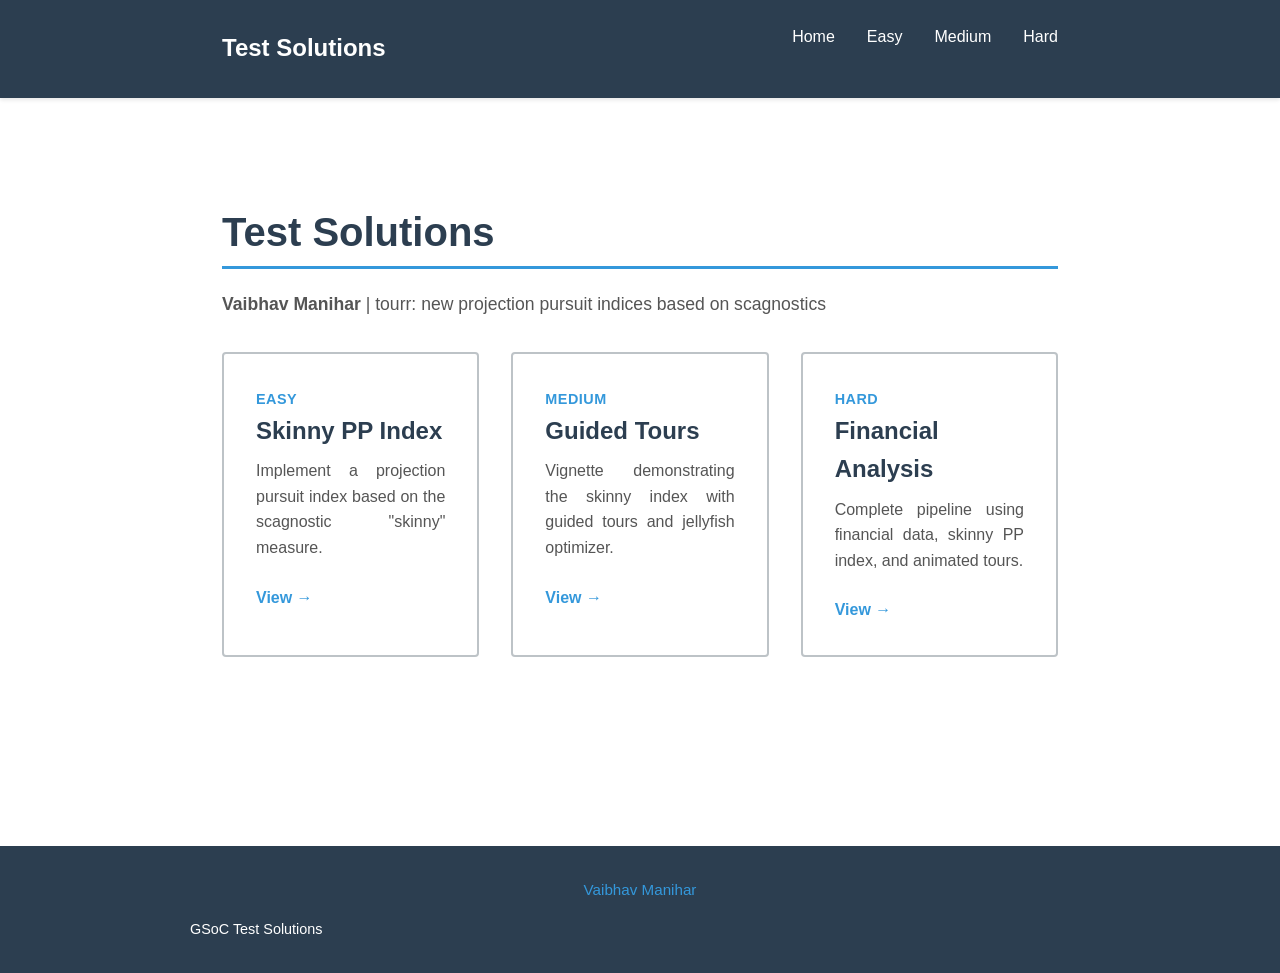
<file: index.html>
<!DOCTYPE html>
<html lang="en">
<head>
  <meta charset="UTF-8">
  <meta name="viewport" content="width=device-width, initial-scale=1.0">
  <title>Test Solutions - tourr</title>
  <link rel="stylesheet" href="style.css">
</head>
<body>
  <!-- HEADER -->
  <header>
    <div class="header-content">
      <a href="index.html" class="site-title">Test Solutions</a>
      <nav>
        <ul>
          <li><a href="index.html">Home</a></li>
          <li><a href="easy.html">Easy</a></li>
          <li><a href="medium.html">Medium</a></li>
          <li><a href="hard.html">Hard</a></li>
        </ul>
      </nav>
    </div>
  </header>

  <!-- MAIN CONTENT -->
  <main>
    <h1>Test Solutions</h1>
    
    <div class="page-intro">
      <p><strong>Vaibhav Manihar</strong> | tourr: new projection pursuit indices based on scagnostics</p>
    </div>

    <div class="section">
      
      <div class="cards-container">
        <a href="easy.html" class="card">
          <span class="card-subtitle">Easy</span>
          <div class="card-title">Skinny PP Index</div>
          <p class="card-description">
            Implement a projection pursuit index based on the scagnostic "skinny" measure.
          </p>
          <span class="card-link">View →</span>
        </a>

        <a href="medium.html" class="card">
          <span class="card-subtitle">Medium</span>
          <div class="card-title">Guided Tours</div>
          <p class="card-description">
            Vignette demonstrating the skinny index with guided tours and jellyfish optimizer.
          </p>
          <span class="card-link">View →</span>
        </a>

        <a href="hard.html" class="card">
          <span class="card-subtitle">Hard</span>
          <div class="card-title">Financial Analysis</div>
          <p class="card-description">
            Complete pipeline using financial data, skinny PP index, and animated tours.
          </p>
          <span class="card-link">View →</span>
        </a>
      </div>
    </div>


  </main>

  <!-- FOOTER -->
  <footer>
    <div class="footer-content">
      <div class="footer-links">
        <a href="https://github.com/vai-man">Vaibhav Manihar</a>
      </div>
      <div class="footer-meta">
        <p>GSoC Test Solutions</p>
      </div>
    </div>
  </footer>
</body>
</html>
</file>
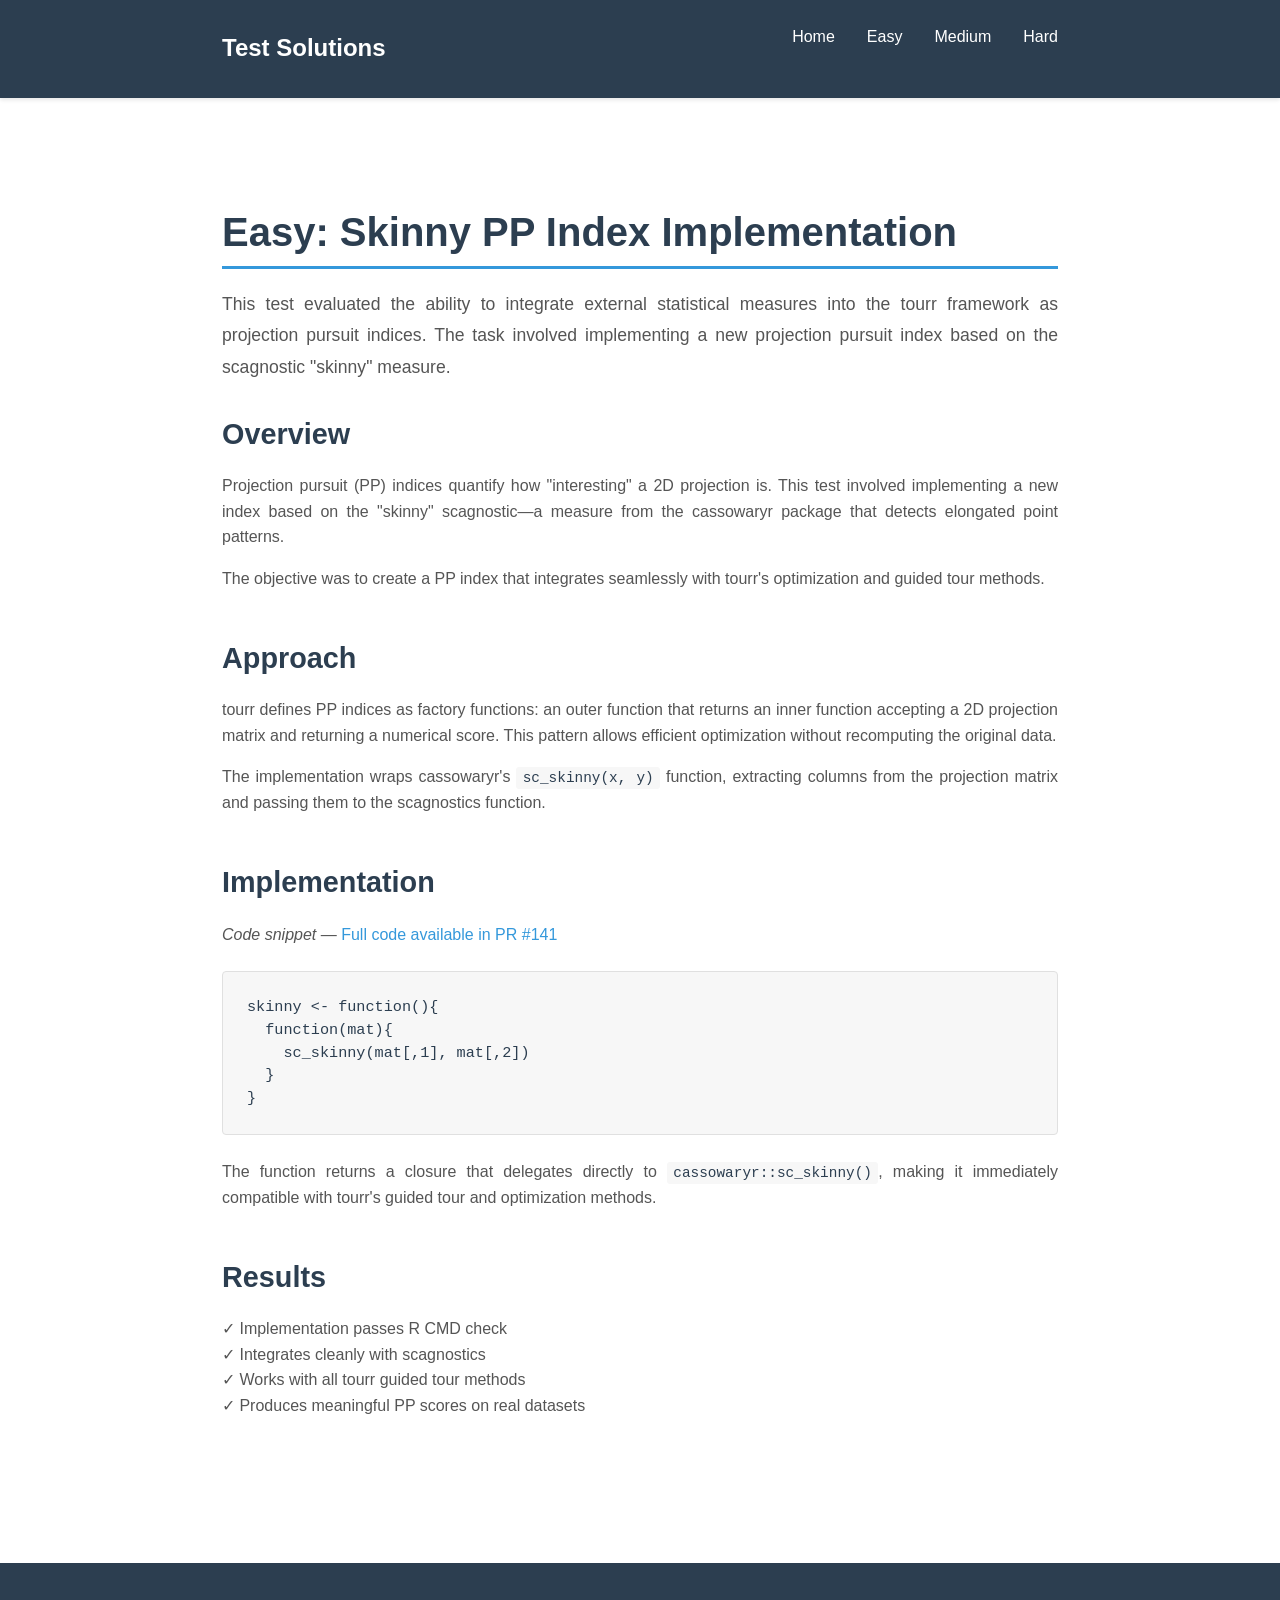
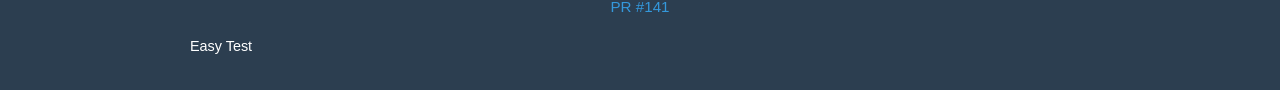
<file: easy.html>
<!DOCTYPE html>
<html lang="en">
<head>
  <meta charset="UTF-8">
  <meta name="viewport" content="width=device-width, initial-scale=1.0">
  <title>Easy - Test Solutions</title>
  <link rel="stylesheet" href="style.css">
</head>
<body>
  <!-- HEADER -->
  <header>
    <div class="header-content">
      <a href="index.html" class="site-title">Test Solutions</a>
      <nav>
        <ul>
          <li><a href="index.html">Home</a></li>
          <li><a href="easy.html">Easy</a></li>
          <li><a href="medium.html">Medium</a></li>
          <li><a href="hard.html">Hard</a></li>
        </ul>
      </nav>
    </div>
  </header>

  <!-- MAIN CONTENT -->
  <main>
    <h1>Easy: Skinny PP Index Implementation</h1>

    <div class="page-intro">
      <p>
        This test evaluated the ability to integrate external statistical measures into the tourr framework as projection pursuit indices. The task involved implementing a new projection pursuit index based on the scagnostic "skinny" measure.
      </p>
    </div>

    <!-- OVERVIEW SECTION -->
    <div class="section">
      <h2>Overview</h2>
      <p>
        Projection pursuit (PP) indices quantify how "interesting" a 2D projection is. This test involved implementing a new index based on the "skinny" scagnostic—a measure from the cassowaryr package that detects elongated point patterns.
      </p>
      <p>
        The objective was to create a PP index that integrates seamlessly with tourr's optimization and guided tour methods.
      </p>
    </div>

    <!-- APPROACH SECTION -->
    <div class="section">
      <h2>Approach</h2>
      <p>
        tourr defines PP indices as factory functions: an outer function that returns an inner function accepting a 2D projection matrix and returning a numerical score. This pattern allows efficient optimization without recomputing the original data.
      </p>
      <p>
        The implementation wraps cassowaryr's <code>sc_skinny(x, y)</code> function, extracting columns from the projection matrix and passing them to the scagnostics function.
      </p>
    </div>

    <!-- IMPLEMENTATION SECTION -->
    <div class="section">
      <h2>Implementation</h2>
      <p><em>Code snippet</em> — <a href="https://github.com/ggobi/tourr/pull/141">Full code available in PR #141</a></p>

      <pre><code>skinny <- function(){
  function(mat){
    sc_skinny(mat[,1], mat[,2])
  }
}</code></pre>

      <p>
        The function returns a closure that delegates directly to <code>cassowaryr::sc_skinny()</code>, making it immediately compatible with tourr's guided tour and optimization methods.
      </p>
    </div>

    <!-- RESULTS SECTION -->
    <div class="section">
      <h2>Results</h2>
      <p>
        ✓ Implementation passes R CMD check<br>
        ✓ Integrates cleanly with scagnostics<br>
        ✓ Works with all tourr guided tour methods<br>
        ✓ Produces meaningful PP scores on real datasets
      </p>
    </div>

    </div>
  </main>

  <!-- FOOTER -->
  <footer>
    <div class="footer-content">
      <div class="footer-links">
        <a href="https://github.com/ggobi/tourr/pull/141">PR #141</a>
      </div>
      <div class="footer-meta">
        <p>Easy Test</p>
      </div>
    </div>
  </footer>
</body>
</html>
</file>
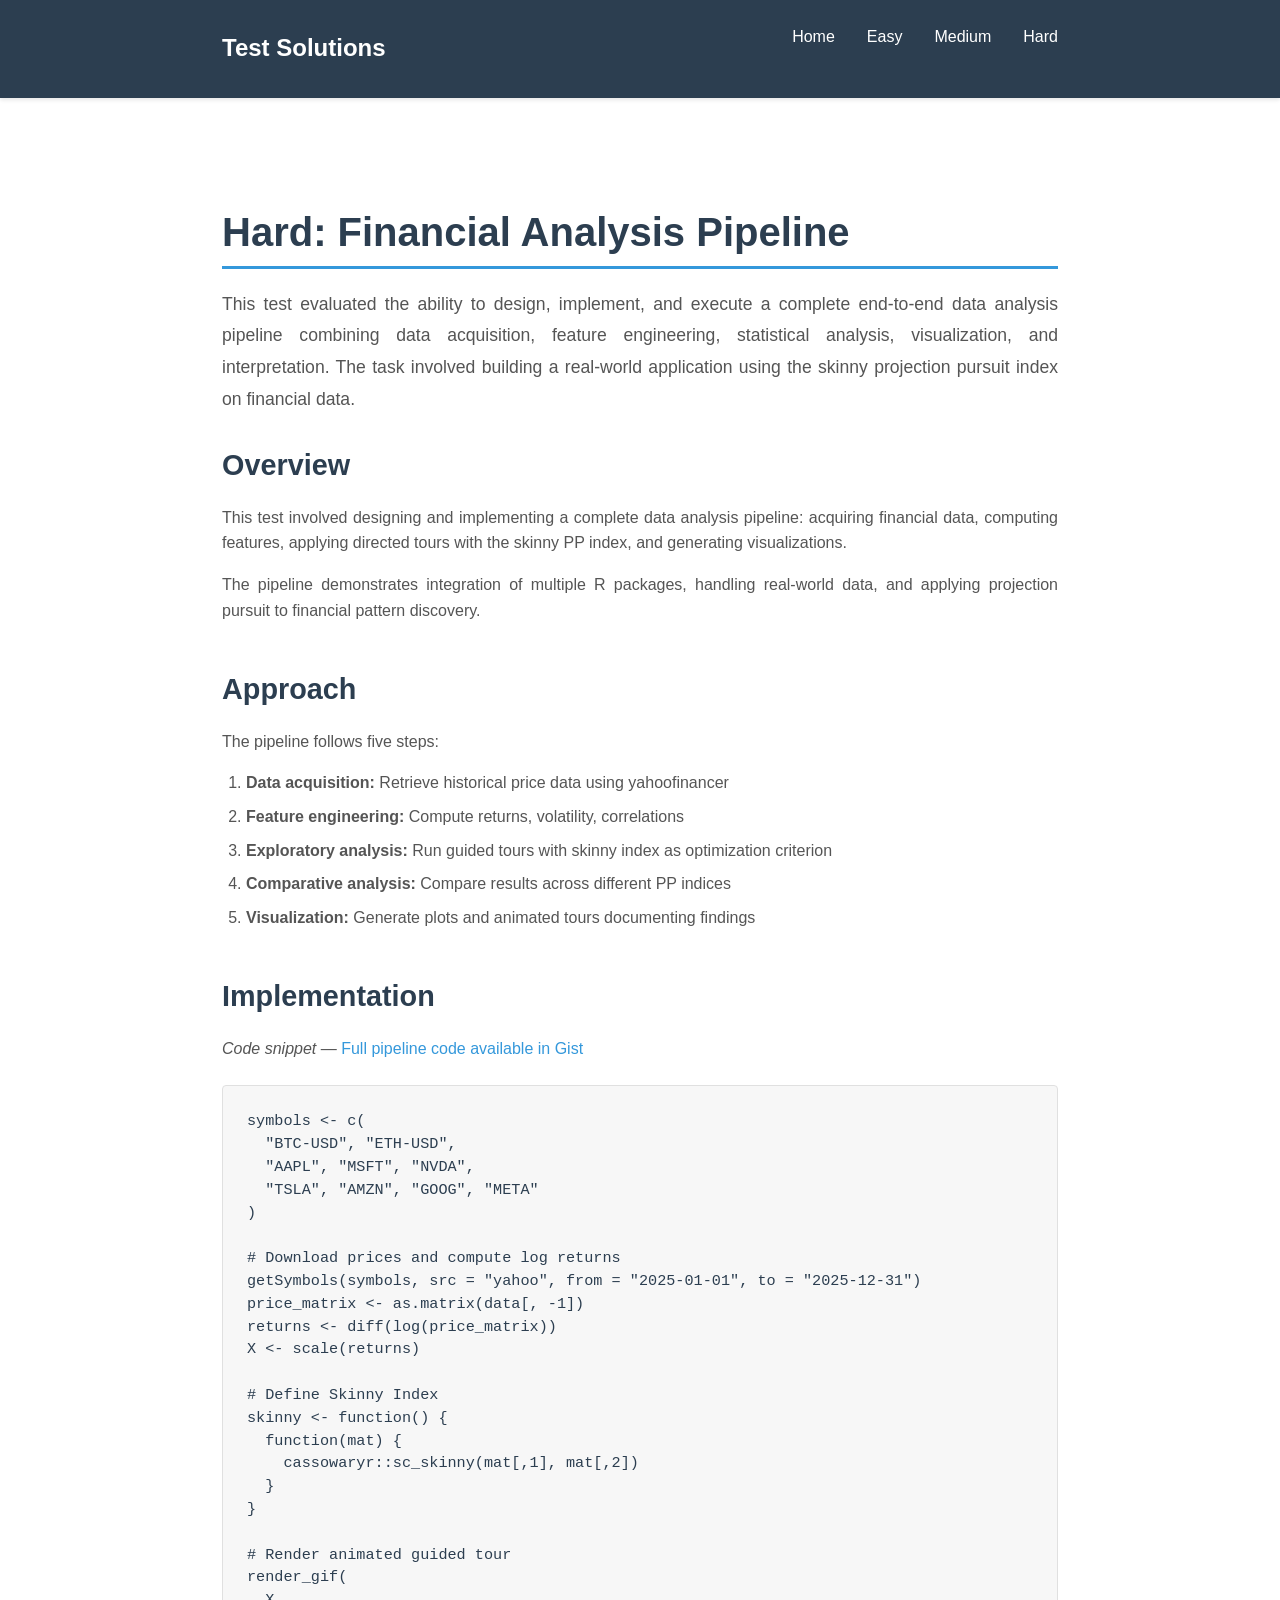
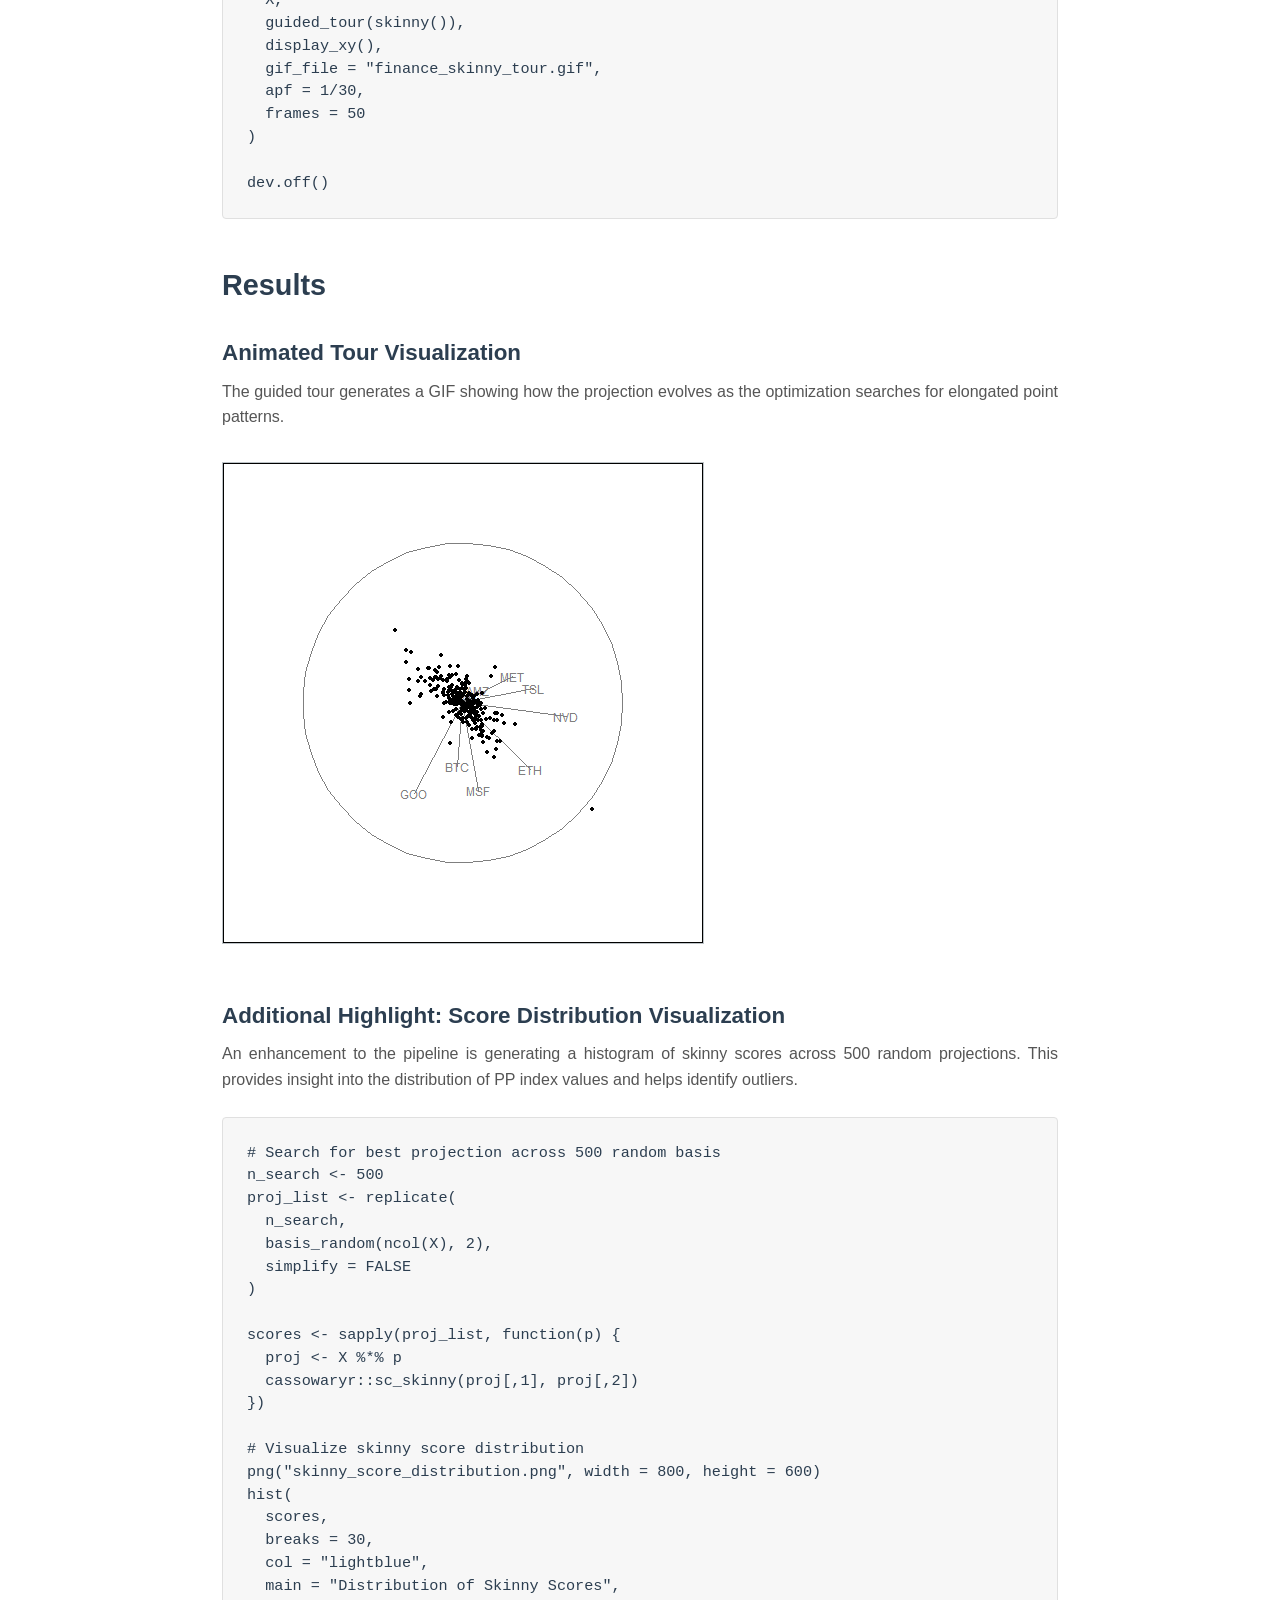
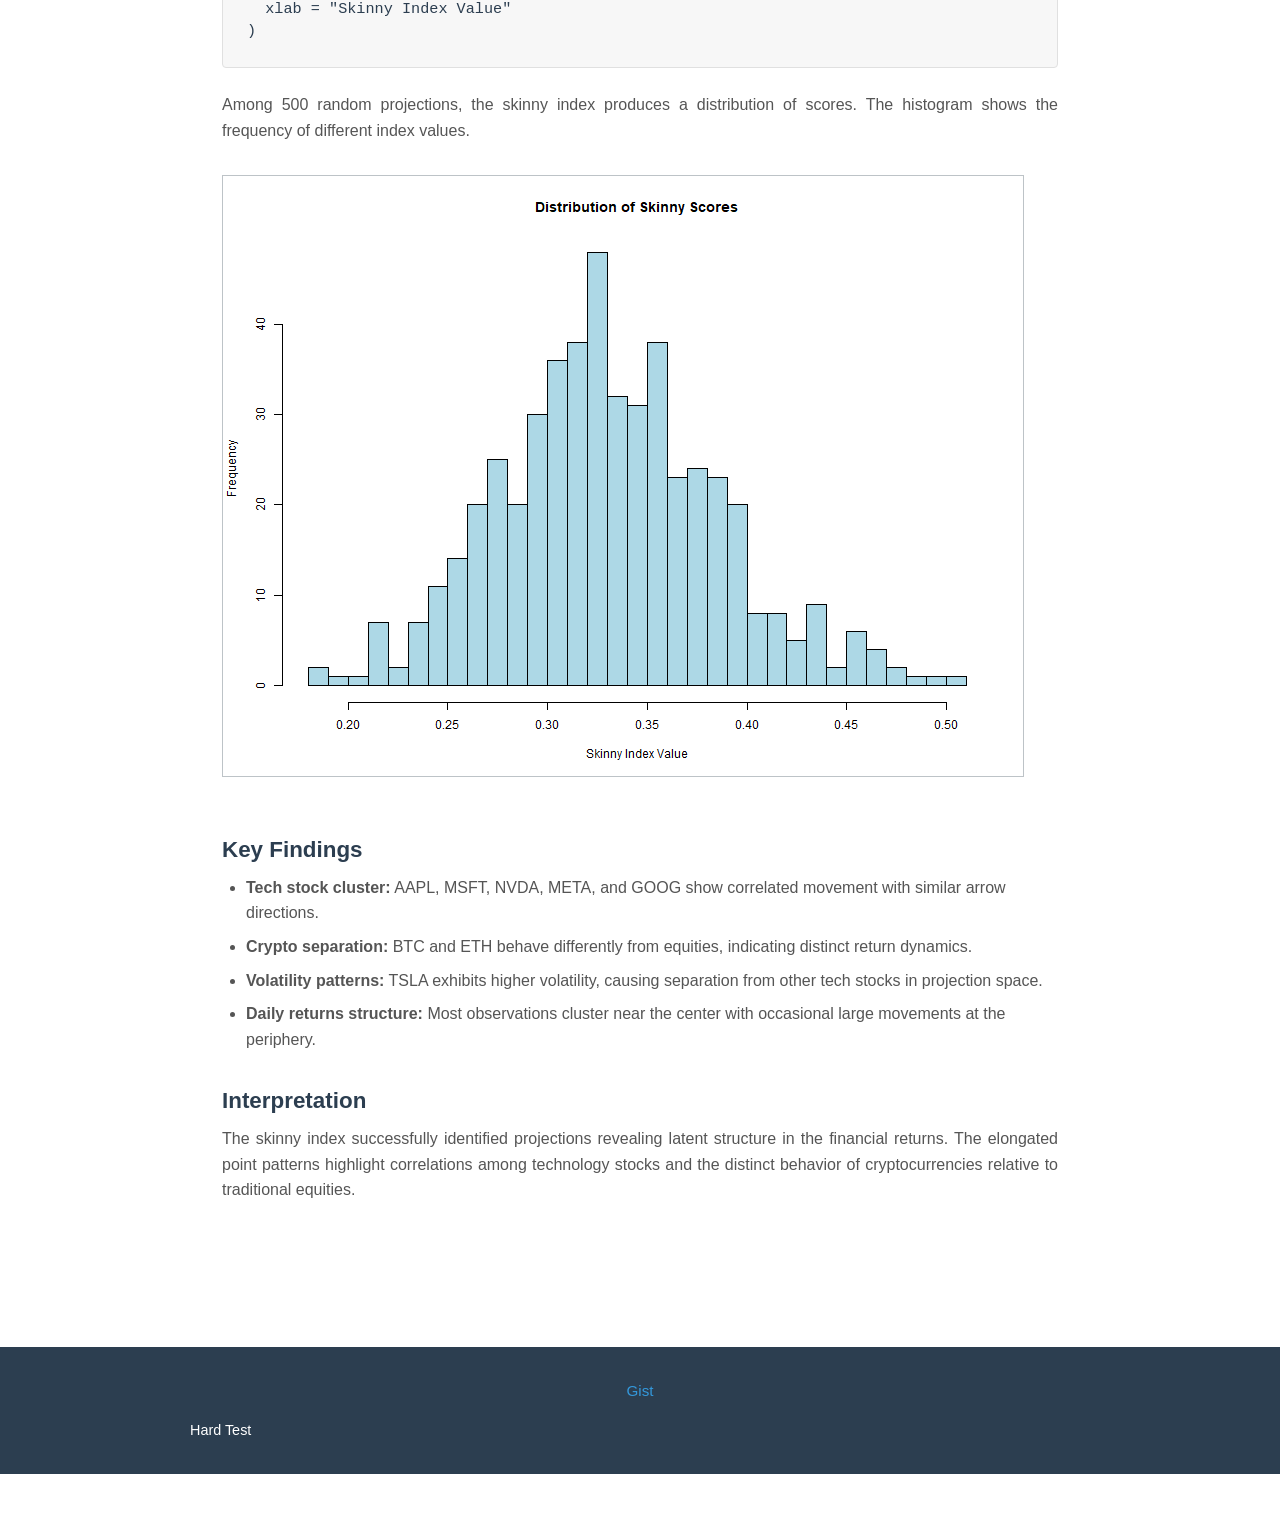
<file: hard.html>
<!DOCTYPE html>
<html lang="en">
<head>
  <meta charset="UTF-8">
  <meta name="viewport" content="width=device-width, initial-scale=1.0">
  <title>Hard - Test Solutions</title>
  <link rel="stylesheet" href="style.css">
</head>
<body>
  <!-- HEADER -->
  <header>
    <div class="header-content">
      <a href="index.html" class="site-title">Test Solutions</a>
      <nav>
        <ul>
          <li><a href="index.html">Home</a></li>
          <li><a href="easy.html">Easy</a></li>
          <li><a href="medium.html">Medium</a></li>
          <li><a href="hard.html">Hard</a></li>
        </ul>
      </nav>
    </div>
  </header>

  <!-- MAIN CONTENT -->
  <main>
    <h1>Hard: Financial Analysis Pipeline</h1>

    <div class="page-intro">
      <p>
        This test evaluated the ability to design, implement, and execute a complete end-to-end data analysis pipeline combining data acquisition, feature engineering, statistical analysis, visualization, and interpretation. The task involved building a real-world application using the skinny projection pursuit index on financial data.
      </p>
    </div>

    <!-- OVERVIEW SECTION -->
    <div class="section">
      <h2>Overview</h2>
      <p>
        This test involved designing and implementing a complete data analysis pipeline: acquiring financial data, computing features, applying directed tours with the skinny PP index, and generating visualizations.
      </p>
      <p>
        The pipeline demonstrates integration of multiple R packages, handling real-world data, and applying projection pursuit to financial pattern discovery.
      </p>
    </div>

    <!-- APPROACH SECTION -->
    <div class="section">
      <h2>Approach</h2>
      <p>
        The pipeline follows five steps:
      </p>
      <ol>
        <li><strong>Data acquisition:</strong> Retrieve historical price data using yahoofinancer</li>
        <li><strong>Feature engineering:</strong> Compute returns, volatility, correlations</li>
        <li><strong>Exploratory analysis:</strong> Run guided tours with skinny index as optimization criterion</li>
        <li><strong>Comparative analysis:</strong> Compare results across different PP indices</li>
        <li><strong>Visualization:</strong> Generate plots and animated tours documenting findings</li>
      </ol>
    </div>

    <!-- IMPLEMENTATION SECTION -->
    <div class="section">
      <h2>Implementation</h2>
      <p><em>Code snippet</em> — <a href="https://gist.github.com/Vai-Man/1831cf8cf31b08a602cb48331b519cab">Full pipeline code available in Gist</a></p>

      <pre><code>symbols <- c(
  "BTC-USD", "ETH-USD",
  "AAPL", "MSFT", "NVDA",
  "TSLA", "AMZN", "GOOG", "META"
)

# Download prices and compute log returns
getSymbols(symbols, src = "yahoo", from = "2025-01-01", to = "2025-12-31")
price_matrix <- as.matrix(data[, -1])
returns <- diff(log(price_matrix))
X <- scale(returns)

# Define Skinny Index
skinny <- function() {
  function(mat) {
    cassowaryr::sc_skinny(mat[,1], mat[,2])
  }
}

# Render animated guided tour
render_gif(
  X,
  guided_tour(skinny()),
  display_xy(),
  gif_file = "finance_skinny_tour.gif",
  apf = 1/30,
  frames = 50
)

dev.off()</code></pre>
    </div>

    <div class="section">
      <h2>Results</h2>
      
      <h3>Animated Tour Visualization</h3>
      <p>
        The guided tour generates a GIF showing how the projection evolves as the optimization searches for elongated point patterns.
      </p>
      <img src="finance_skinny_tour.gif" alt="Guided tour with skinny index" style="max-width: 100%; border: 1px solid #bdc3c7; margin: 1rem 0;">
      
      <h3>Additional Highlight: Score Distribution Visualization</h3>
      <p>
        An enhancement to the pipeline is generating a histogram of skinny scores across 500 random projections. This provides insight into the distribution of PP index values and helps identify outliers.
      </p>
      <pre><code># Search for best projection across 500 random basis
n_search <- 500
proj_list <- replicate(
  n_search,
  basis_random(ncol(X), 2),
  simplify = FALSE
)

scores <- sapply(proj_list, function(p) {
  proj <- X %*% p
  cassowaryr::sc_skinny(proj[,1], proj[,2])
})

# Visualize skinny score distribution
png("skinny_score_distribution.png", width = 800, height = 600)
hist(
  scores,
  breaks = 30,
  col = "lightblue",
  main = "Distribution of Skinny Scores",
  xlab = "Skinny Index Value"
)
</code></pre>      
      <p>
        Among 500 random projections, the skinny index produces a distribution of scores. The histogram shows the frequency of different index values.
      </p>
      <img src="skinny_score_distribution.png" alt="Distribution of skinny scores" style="max-width: 100%; border: 1px solid #bdc3c7; margin: 1rem 0;">
      
      <h3>Key Findings</h3>
      <ul>
        <li><strong>Tech stock cluster:</strong> AAPL, MSFT, NVDA, META, and GOOG show correlated movement with similar arrow directions.</li>
        <li><strong>Crypto separation:</strong> BTC and ETH behave differently from equities, indicating distinct return dynamics.</li>
        <li><strong>Volatility patterns:</strong> TSLA exhibits higher volatility, causing separation from other tech stocks in projection space.</li>
        <li><strong>Daily returns structure:</strong> Most observations cluster near the center with occasional large movements at the periphery.</li>
      </ul>
      
      <h3>Interpretation</h3>
      <p>
        The skinny index successfully identified projections revealing latent structure in the financial returns. The elongated point patterns highlight correlations among technology stocks and the distinct behavior of cryptocurrencies relative to traditional equities.
      </p>
    </div>

  </main>

  <!-- FOOTER -->
  <footer>
    <div class="footer-content">
      <div class="footer-links">
        <a href="https://gist.github.com/Vai-Man/1831cf8cf31b08a602cb48331b519cab">Gist</a>
      </div>
      <div class="footer-meta">
        <p>Hard Test</p>
      </div>
    </div>
  </footer>
</body>
</html>
</file>
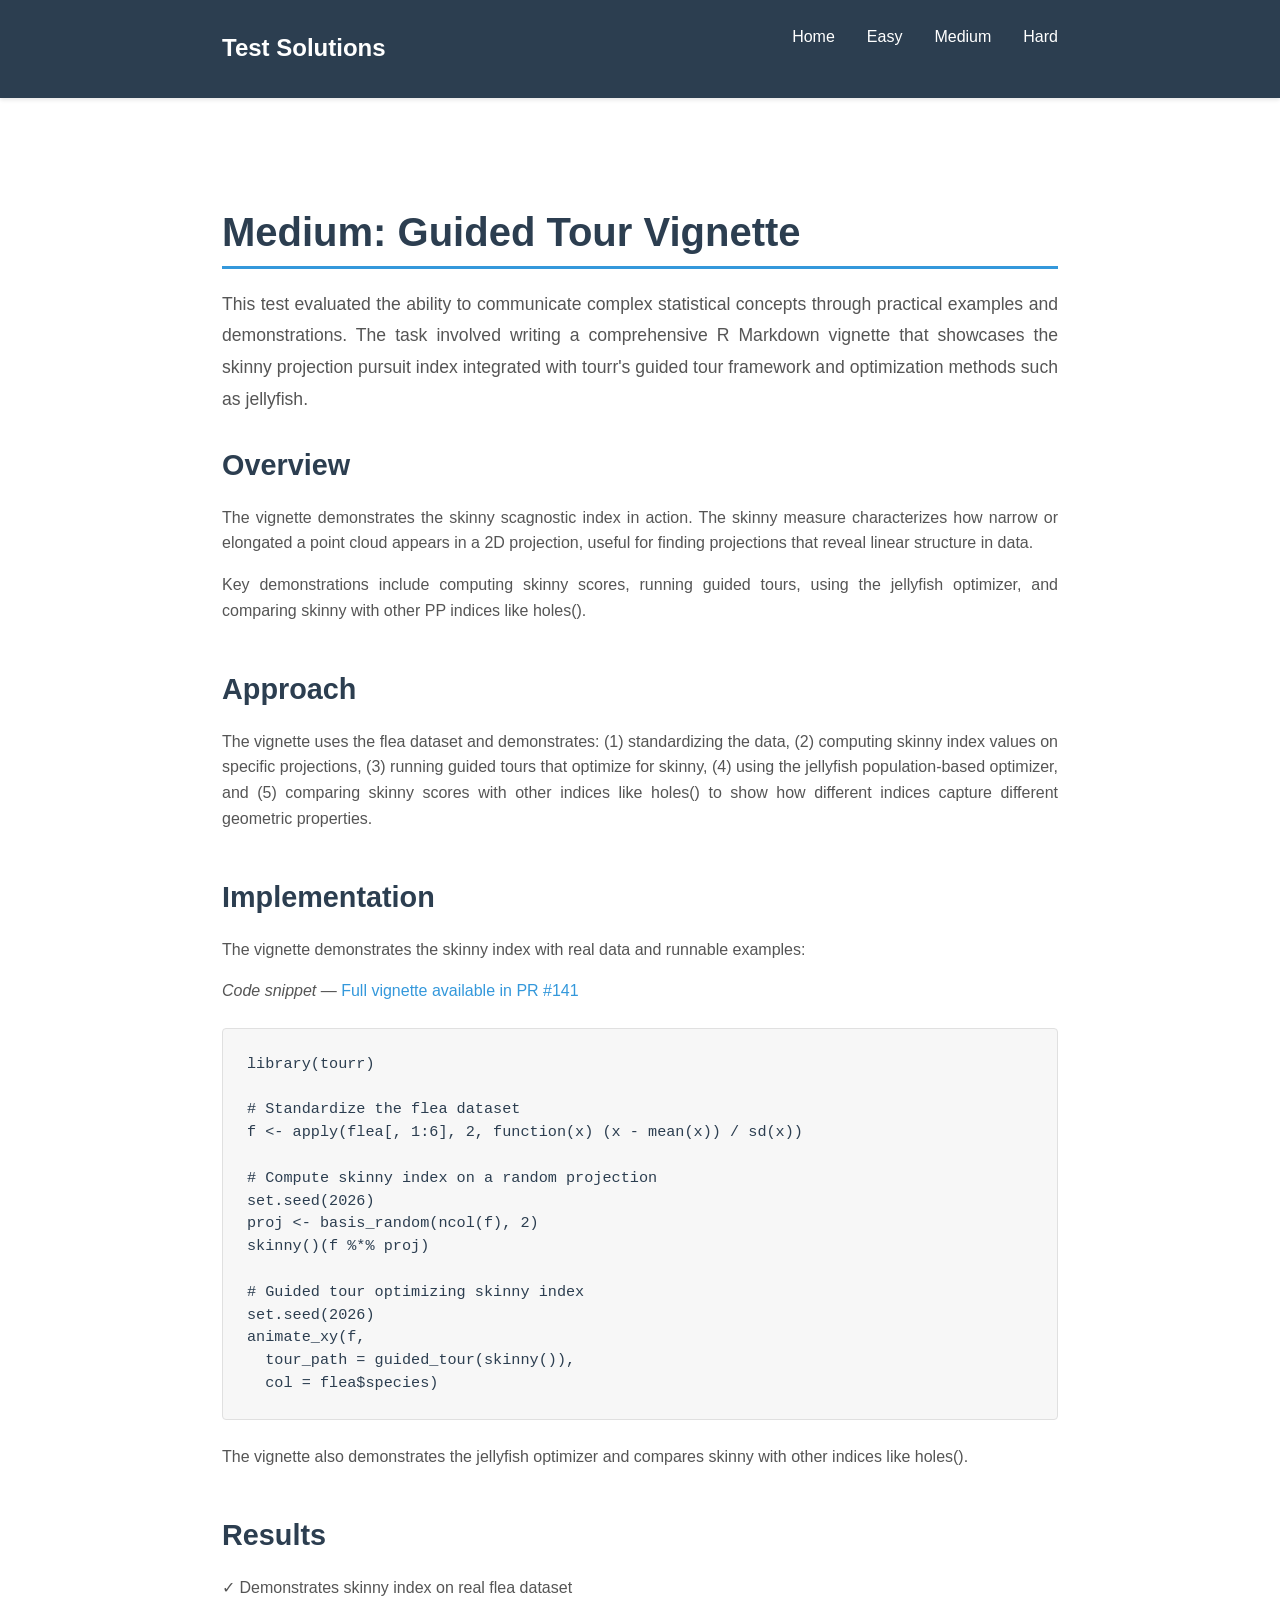
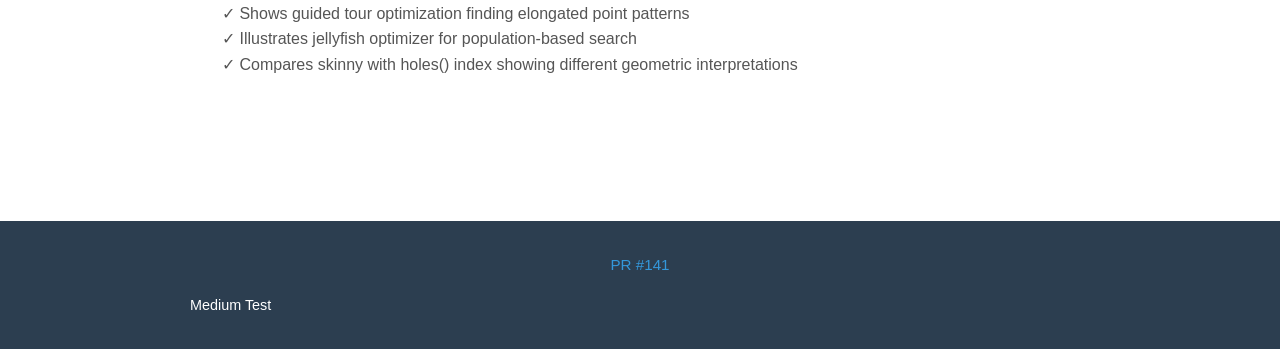
<file: medium.html>
<!DOCTYPE html>
<html lang="en">
<head>
  <meta charset="UTF-8">
  <meta name="viewport" content="width=device-width, initial-scale=1.0">
  <title>Medium - Test Solutions</title>
  <link rel="stylesheet" href="style.css">
</head>
<body>
  <!-- HEADER -->
  <header>
    <div class="header-content">
      <a href="index.html" class="site-title">Test Solutions</a>
      <nav>
        <ul>
          <li><a href="index.html">Home</a></li>
          <li><a href="easy.html">Easy</a></li>
          <li><a href="medium.html">Medium</a></li>
          <li><a href="hard.html">Hard</a></li>
        </ul>
      </nav>
    </div>
  </header>

  <!-- MAIN CONTENT -->
  <main>
    <h1>Medium: Guided Tour Vignette</h1>

    <div class="page-intro">
      <p>
        This test evaluated the ability to communicate complex statistical concepts through practical examples and demonstrations. The task involved writing a comprehensive R Markdown vignette that showcases the skinny projection pursuit index integrated with tourr's guided tour framework and optimization methods such as jellyfish.
      </p>
    </div>

    <!-- OVERVIEW SECTION -->
    <div class="section">
      <h2>Overview</h2>
      <p>
        The vignette demonstrates the skinny scagnostic index in action. The skinny measure characterizes how narrow or elongated a point cloud appears in a 2D projection, useful for finding projections that reveal linear structure in data.
      </p>
      <p>
        Key demonstrations include computing skinny scores, running guided tours, using the jellyfish optimizer, and comparing skinny with other PP indices like holes().
      </p>
    </div>

    <!-- APPROACH SECTION -->
    <div class="section">
      <h2>Approach</h2>
      <p>
        The vignette uses the flea dataset and demonstrates: (1) standardizing the data, (2) computing skinny index values on specific projections, (3) running guided tours that optimize for skinny, (4) using the jellyfish population-based optimizer, and (5) comparing skinny scores with other indices like holes() to show how different indices capture different geometric properties.
      </p>
    </div>

    <!-- IMPLEMENTATION SECTION -->
    <div class="section">
      <h2>Implementation</h2>
      <p>
        The vignette demonstrates the skinny index with real data and runnable examples:
      </p>
      <p><em>Code snippet</em> — <a href="https://github.com/ggobi/tourr/pull/141">Full vignette available in PR #141</a></p>

      <pre><code>library(tourr)

# Standardize the flea dataset
f <- apply(flea[, 1:6], 2, function(x) (x - mean(x)) / sd(x))

# Compute skinny index on a random projection
set.seed(2026)
proj <- basis_random(ncol(f), 2)
skinny()(f %*% proj)

# Guided tour optimizing skinny index
set.seed(2026)
animate_xy(f,
  tour_path = guided_tour(skinny()),
  col = flea$species)</code></pre>

      <p>
        The vignette also demonstrates the jellyfish optimizer and compares skinny with other indices like holes().
      </p>
    </div>

    <!-- RESULTS SECTION -->
    <div class="section">
      <h2>Results</h2>
      <p>
        ✓ Demonstrates skinny index on real flea dataset<br>
        ✓ Shows guided tour optimization finding elongated point patterns<br>
        ✓ Illustrates jellyfish optimizer for population-based search<br>
        ✓ Compares skinny with holes() index showing different geometric interpretations
      </p>
    </div>

  </main>

  <!-- FOOTER -->
  <footer>
    <div class="footer-content">
      <div class="footer-links">
        <a href="https://github.com/ggobi/tourr/pull/141">PR #141</a>
      </div>
      <div class="footer-meta">
        <p>Medium Test</p>
      </div>
    </div>
  </footer>
</body>
</html>
</file>
<file: style.css>
/* ============================================
   PROFESSIONAL ACADEMIC STYLESHEET
   Minimal, clean, and modular design
   ============================================ */

:root {
  --primary-dark: #2c3e50;
  --primary-light: #34495e;
  --accent-blue: #3498db;
  --accent-blue-dark: #2980b9;
  --background: #ecf0f1;
  --white: #ffffff;
  --text-dark: #2c3e50;
  --text-light: #555555;
  --border: #bdc3c7;
  --code-bg: #f7f7f7;
  --code-border: #e0e0e0;
}

* {
  margin: 0;
  padding: 0;
  box-sizing: border-box;
}

/* ============================================
   BASE TYPOGRAPHY
   ============================================ */

html {
  scroll-behavior: smooth;
  font-size: 16px;
}

body {
  font-family: 'Segoe UI', 'Helvetica Neue', -apple-system, BlinkMacSystemFont, sans-serif;
  line-height: 1.6;
  color: var(--text-dark);
  background-color: var(--white);
}

h1, h2, h3, h4, h5, h6 {
  font-weight: 600;
  line-height: 1.3;
  margin-top: 1.5em;
  margin-bottom: 0.5em;
  color: var(--primary-dark);
}

h1 {
  font-size: 2.5rem;
  border-bottom: 3px solid var(--accent-blue);
  padding-bottom: 0.5rem;
}

h2 {
  font-size: 1.8rem;
  margin-top: 1.8em;
  margin-bottom: 0.7em;
}

h3 {
  font-size: 1.4rem;
  margin-top: 1.5em;
}

h4 {
  font-size: 1.1rem;
  margin-top: 1.3em;
}

p {
  margin-bottom: 1em;
  text-align: justify;
  color: var(--text-light);
}

a {
  color: var(--accent-blue);
  text-decoration: none;
  border-bottom: 1px solid transparent;
  transition: color 0.2s, border-bottom 0.2s;
}

a:hover {
  color: var(--accent-blue-dark);
  border-bottom: 1px solid var(--accent-blue-dark);
}

/* ============================================
   HEADER & NAVIGATION
   ============================================ */

header {
  background-color: var(--primary-dark);
  color: var(--white);
  padding: 1.5rem 0;
  box-shadow: 0 2px 4px rgba(0, 0, 0, 0.1);
  position: sticky;
  top: 0;
  z-index: 100;
}

.header-content {
  max-width: 900px;
  margin: 0 auto;
  padding: 0 2rem;
  display: flex;
  justify-content: space-between;
  align-items: center;
}

.site-title {
  font-size: 1.5rem;
  font-weight: 700;
  color: var(--white);
  text-decoration: none;
}

.site-title:hover {
  color: var(--accent-blue);
  border-bottom: none;
}

nav ul {
  list-style: none;
  display: flex;
  gap: 2rem;
}

nav a {
  color: var(--white);
  border-bottom: 2px solid transparent;
  transition: color 0.2s, border-bottom 0.2s;
}

nav a:hover {
  color: var(--accent-blue);
  border-bottom: 2px solid var(--accent-blue);
}

/* ============================================
   MAIN CONTENT
   ============================================ */

main {
  max-width: 900px;
  margin: 0 auto;
  padding: 3rem 2rem;
  min-height: calc(100vh - 200px);
}

.page-intro {
  font-size: 1.1rem;
  color: var(--text-light);
  margin-bottom: 2rem;
  line-height: 1.8;
}

.section {
  margin-bottom: 3rem;
}

.section > h2:first-child {
  margin-top: 0;
}

/* ============================================
   CARDS (for index page navigation)
   ============================================ */

.cards-container {
  display: grid;
  grid-template-columns: repeat(auto-fit, minmax(250px, 1fr));
  gap: 2rem;
  margin-top: 2rem;
}

.card {
  background-color: var(--white);
  border: 2px solid var(--border);
  border-radius: 4px;
  padding: 2rem;
  transition: box-shadow 0.3s, border-color 0.3s;
  text-decoration: none;
  color: var(--text-dark);
}

.card:hover {
  border-color: var(--accent-blue);
  box-shadow: 0 4px 12px rgba(52, 152, 219, 0.15);
}

.card-title {
  font-size: 1.5rem;
  font-weight: 700;
  color: var(--primary-dark);
  margin-bottom: 0.5rem;
}

.card-subtitle {
  color: var(--accent-blue);
  font-weight: 600;
  font-size: 0.9rem;
  margin-bottom: 1rem;
  text-transform: uppercase;
  letter-spacing: 0.5px;
}

.card-description {
  color: var(--text-light);
  line-height: 1.6;
  margin-bottom: 1rem;
}

.card-link {
  color: var(--accent-blue);
  font-weight: 600;
  display: inline-block;
  margin-top: 0.5rem;
}

/* ============================================
   CODE BLOCKS
   ============================================ */

pre {
  background-color: var(--code-bg);
  border: 1px solid var(--code-border);
  border-radius: 4px;
  padding: 1.5rem;
  overflow-x: auto;
  margin: 1.5rem 0;
  font-size: 0.95rem;
  line-height: 1.5;
}

code {
  font-family: 'Courier New', 'Consolas', monospace;
  color: var(--primary-dark);
}

pre code {
  color: var(--primary-dark);
  background: none;
  padding: 0;
}

/* Inline code */
p code, li code, h2 code, h3 code, h4 code {
  background-color: var(--code-bg);
  padding: 0.2rem 0.4rem;
  border-radius: 3px;
  font-size: 0.9em;
}

/* ============================================
   LISTS
   ============================================ */

ul, ol {
  margin-left: 1.5rem;
  margin-bottom: 1rem;
}

li {
  margin-bottom: 0.5rem;
  color: var(--text-light);
}

/* ============================================
   FOOTER
   ============================================ */

footer {
  background-color: var(--primary-dark);
  color: var(--white);
  text-align: center;
  padding: 2rem;
  margin-top: 3rem;
  font-size: 0.95rem;
}

.footer-content {
  max-width: 900px;
  margin: 0 auto;
}

.footer-links {
  margin-bottom: 1rem;
}

.footer-links a {
  color: var(--accent-blue);
  margin: 0 1rem;
}

.footer-links a:hover {
  color: var(--white);
  border-bottom: 1px solid var(--white);
}

.footer-meta {
  font-size: 0.9rem;
  color: var(--white);
}

.footer-meta p {
  color: var(--white);
  margin: 0;
}

/* ============================================
   BLOCKQUOTES
   ============================================ */

blockquote {
  border-left: 4px solid var(--accent-blue);
  padding-left: 1.5rem;
  margin: 1.5rem 0;
  color: var(--text-light);
  font-style: italic;
}

/* ============================================
   TABLES
   ============================================ */

table {
  width: 100%;
  border-collapse: collapse;
  margin: 1.5rem 0;
  border: 1px solid var(--border);
}

th, td {
  padding: 0.75rem 1rem;
  text-align: left;
  border-bottom: 1px solid var(--border);
}

th {
  background-color: var(--code-bg);
  font-weight: 700;
  color: var(--primary-dark);
}

tr:hover {
  background-color: var(--background);
}

/* ============================================
   BUTTONS & LINKS
   ============================================ */

.btn {
  display: inline-block;
  padding: 0.75rem 1.5rem;
  background-color: var(--accent-blue);
  color: var(--white);
  text-decoration: none;
  border-radius: 4px;
  transition: background-color 0.2s;
  font-weight: 600;
  border: none;
  cursor: pointer;
}

.btn:hover {
  background-color: var(--accent-blue-dark);
}

.btn-secondary {
  background-color: var(--border);
  color: var(--primary-dark);
}

.btn-secondary:hover {
  background-color: #95a5a6;
}

/* ============================================
   RESPONSIVE DESIGN
   ============================================ */

@media (max-width: 768px) {
  .header-content {
    flex-direction: column;
    gap: 1rem;
  }

  nav ul {
    flex-direction: column;
    gap: 0.5rem;
  }

  h1 {
    font-size: 1.8rem;
  }

  h2 {
    font-size: 1.4rem;
  }

  main {
    padding: 2rem 1rem;
  }

  .cards-container {
    grid-template-columns: 1fr;
  }

  pre {
    font-size: 0.85rem;
    padding: 1rem;
  }
}

/* ============================================
   UTILITY CLASSES
   ============================================ */

.text-center {
  text-align: center;
}

.text-muted {
  color: var(--text-light);
}

.mt-2 {
  margin-top: 2rem;
}

.mb-2 {
  margin-bottom: 2rem;
}

.highlight {
  background-color: #fffacd;
  padding: 0.2rem 0.4rem;
  border-radius: 3px;
}
</file>
